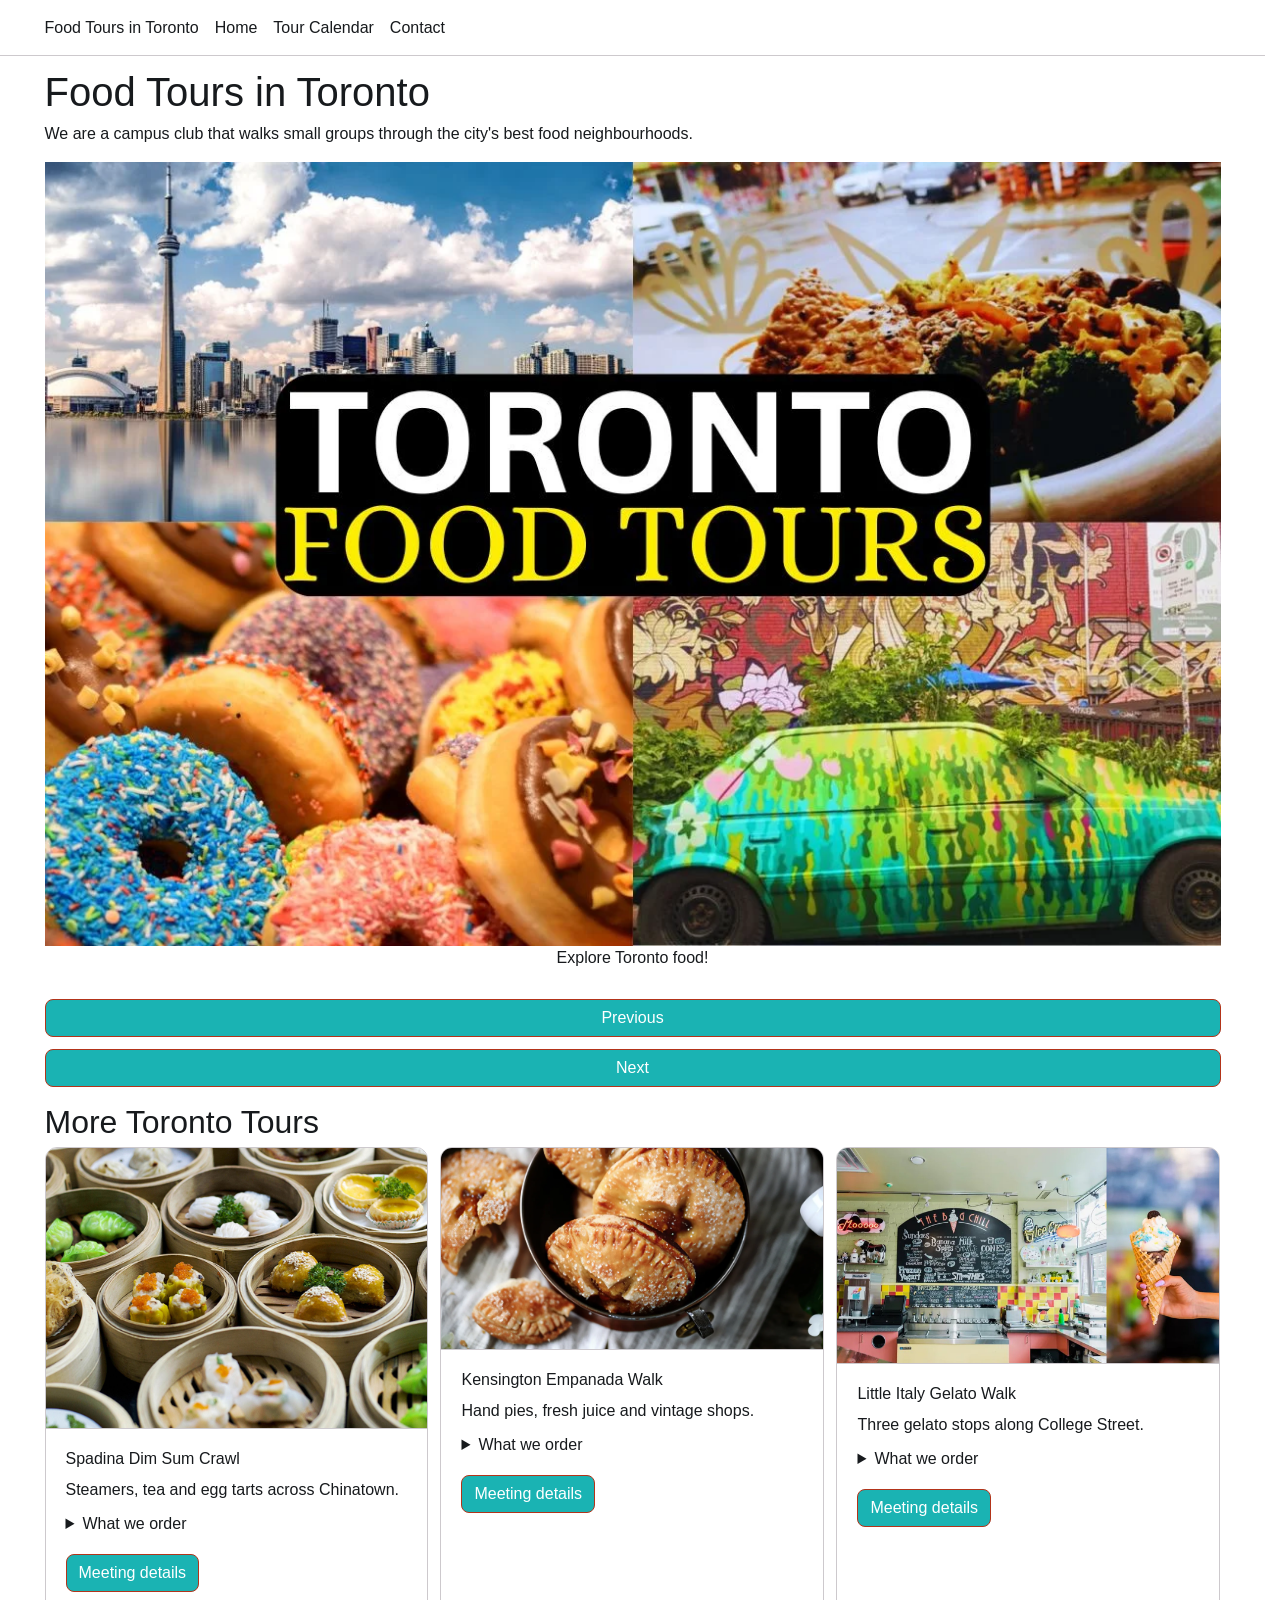
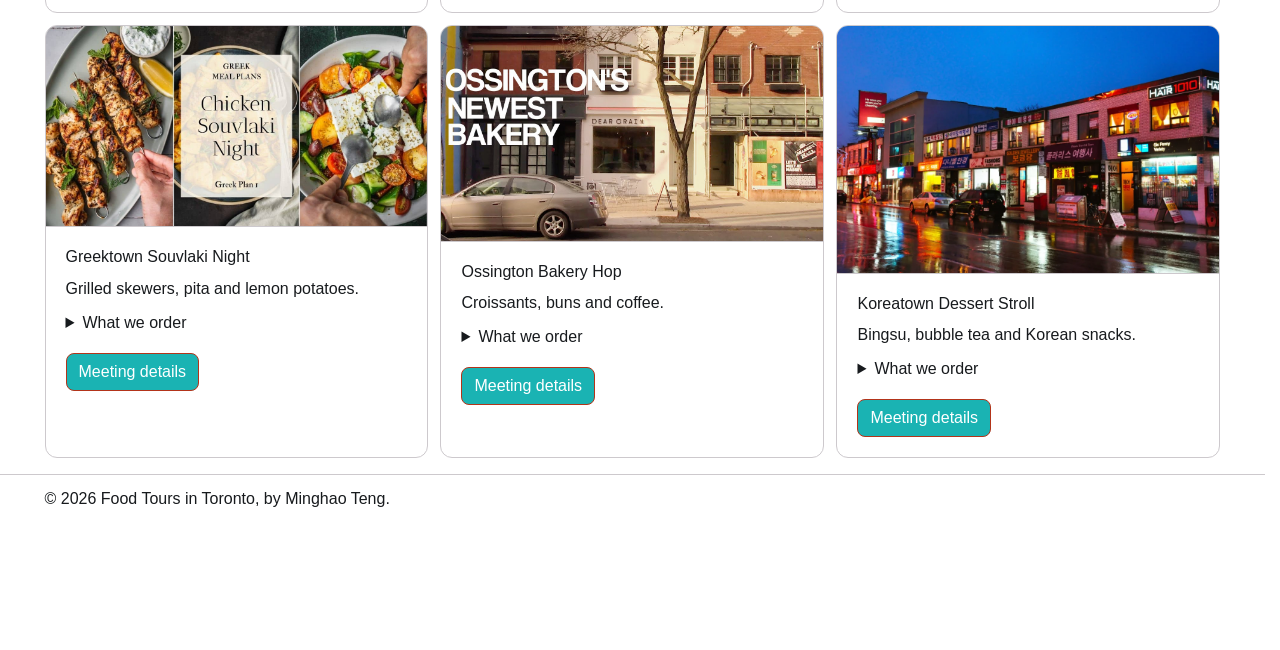
<file: index.html>
<!DOCTYPE html>
<html lang="en">
<head>
  <meta charset="UTF-8">
  <meta name="viewport" content="width=device-width, initial-scale=1">
  <title>Food Tours in Toronto</title>
  <link rel="stylesheet" href="css/bootstrap.min.css">
  <link rel="stylesheet" href="css/style.css">
</head>
<body>
  <nav class="navbar md:navbar-expand border-bottom">
    <div class="container">
      <a class="navbar-brand" href="index.html">Food Tours in Toronto</a>
      <button class="navbar-toggler btn" type="button" data-bs-toggle="drawer" data-bs-target="#mainDrawer" aria-label="Open menu">Menu</button>
      <dialog class="drawer drawer-end" id="mainDrawer">
        <div class="drawer-header">
          <h2>Menu</h2>
          <button class="btn-close" type="button" data-bs-dismiss="drawer" aria-label="Close menu"></button>
        </div>
        <div class="drawer-body">
          <a class="nav-link active" href="index.html">Home</a>
          <a class="nav-link" href="#">Tour Calendar</a>
          <a class="nav-link" href="contact.html">Contact</a>
        </div>
      </dialog>
    </div>
  </nav>

  <main class="container my-4">
    <h1>Food Tours in Toronto</h1>
    <p>We are a campus club that walks small groups through the city's best food neighbourhoods.</p>

    <div id="tourCarousel" class="carousel">
      <div class="carousel-inner">
        <div class="carousel-item active">
          <img src="images/slide-1.jpg" class="d-block w-100 h-auto" alt="Shared plate of food on a red background">
          <p class="text-center">Explore Toronto food!</p>
        </div>
        <div class="carousel-item">
          <img src="images/slide-2.jpg" class="d-block w-100 h-auto" alt="Small dishes on a blue background">
          <p class="text-center">Affordable student tours.</p>
        </div>
        <div class="carousel-item">
          <img src="images/slide-3.jpg" class="d-block w-100 h-auto" alt="Appetizers on a round plate, orange background">
          <p class="text-center">Enjoy food with friends.</p>
        </div>
      </div>
      <button class="btn btn-solid theme-primary" type="button" data-bs-target="#tourCarousel" data-bs-slide="prev">Previous</button>
      <button class="btn btn-solid theme-primary" type="button" data-bs-target="#tourCarousel" data-bs-slide="next">Next</button>
    </div>

    <h2 class="mt-5">More Toronto Tours</h2>
    <div class="row g-4">

      <div class="col-12 md:col-6 lg:col-4">
        <div class="card h-100">
          <img src="images/stop-1.jpg" class="card-img-top h-auto" alt="Plate of dumplings for the Chinatown dim sum tour">
          <div class="card-body">
            <h3 class="h5">Spadina Dim Sum Crawl</h3>
            <p>Steamers, tea and egg tarts across Chinatown.</p>
            <details>
              <summary>What we order</summary>
              <p>We share shrimp dumplings, turnip cake and one dessert.</p>
            </details>
            <button class="btn btn-solid theme-primary mt-3" type="button" data-bs-toggle="dialog" data-bs-target="#dialog1">Meeting details</button>
          </div>
        </div>
      </div>

      <div class="col-12 md:col-6 lg:col-4">
        <div class="card h-100">
          <img src="images/stop-2.jpg" class="card-img-top h-auto" alt="Golden empanadas for the Kensington Market tour">
          <div class="card-body">
            <h3 class="h5">Kensington Empanada Walk</h3>
            <p>Hand pies, fresh juice and vintage shops.</p>
            <details>
              <summary>What we order</summary>
              <p>We try savoury and sweet empanadas.</p>
            </details>
            <button class="btn btn-solid theme-primary mt-3" type="button" data-bs-toggle="dialog" data-bs-target="#dialog2">Meeting details</button>
          </div>
        </div>
      </div>

      <div class="col-12 md:col-6 lg:col-4">
        <div class="card h-100">
          <img src="images/stop-3.jpg" class="card-img-top h-auto" alt="Scoops of gelato for the Little Italy tour">
          <div class="card-body">
            <h3 class="h5">Little Italy Gelato Walk</h3>
            <p>Three gelato stops along College Street.</p>
            <details>
              <summary>What we order</summary>
              <p>We taste different gelato flavours and choose our favourite.</p>
            </details>
            <button class="btn btn-solid theme-primary mt-3" type="button" data-bs-toggle="dialog" data-bs-target="#dialog3">Meeting details</button>
          </div>
        </div>
      </div>

      <div class="col-12 md:col-6 lg:col-4">
        <div class="card h-100">
          <img src="images/stop-4.jpg" class="card-img-top h-auto" alt="Souvlaki plates for the Greektown tour">
          <div class="card-body">
            <h3 class="h5">Greektown Souvlaki Night</h3>
            <p>Grilled skewers, pita and lemon potatoes.</p>
            <details>
              <summary>What we order</summary>
              <p>We share chicken skewers, vegetables and potatoes.</p>
            </details>
            <button class="btn btn-solid theme-primary mt-3" type="button" data-bs-toggle="dialog" data-bs-target="#dialog4">Meeting details</button>
          </div>
        </div>
      </div>

      <div class="col-12 md:col-6 lg:col-4">
        <div class="card h-100">
          <img src="images/stop-5.jpg" class="card-img-top h-auto" alt="Fresh pastries for the Ossington bakery tour">
          <div class="card-body">
            <h3 class="h5">Ossington Bakery Hop</h3>
            <p>Croissants, buns and coffee.</p>
            <details>
              <summary>What we order</summary>
              <p>We try one sweet and one savoury pastry at each bakery.</p>
            </details>
            <button class="btn btn-solid theme-primary mt-3" type="button" data-bs-toggle="dialog" data-bs-target="#dialog5">Meeting details</button>
          </div>
        </div>
      </div>

      <div class="col-12 md:col-6 lg:col-4">
        <div class="card h-100">
          <img src="images/stop-6.jpg" class="card-img-top h-auto" alt="Dessert cups for the Koreatown tour">
          <div class="card-body">
            <h3 class="h5">Koreatown Dessert Stroll</h3>
            <p>Bingsu, bubble tea and Korean snacks.</p>
            <details>
              <summary>What we order</summary>
              <p>We enjoy bingsu, bubble tea and Korean street food.</p>
            </details>
            <button class="btn btn-solid theme-primary mt-3" type="button" data-bs-toggle="dialog" data-bs-target="#dialog6">Meeting details</button>
          </div>
        </div>
      </div>

    </div>

    <dialog class="dialog" id="dialog1">
      <div class="dialog-header">
        <h4>Spadina Dim Sum Crawl</h4>
        <button class="btn-close" type="button" data-bs-dismiss="dialog" aria-label="Close"></button>
      </div>
      <div class="dialog-body">Meet outside the Spadina streetcar stop.</div>
      <div class="dialog-footer"><button class="btn btn-solid theme-primary" type="button" data-bs-dismiss="dialog">Close</button></div>
    </dialog>

    <dialog class="dialog" id="dialog2">
      <div class="dialog-header">
        <h4>Kensington Empanada Walk</h4>
        <button class="btn-close" type="button" data-bs-dismiss="dialog" aria-label="Close"></button>
      </div>
      <div class="dialog-body">This tour takes about ninety minutes.</div>
      <div class="dialog-footer"><button class="btn btn-solid theme-primary" type="button" data-bs-dismiss="dialog">Close</button></div>
    </dialog>

    <dialog class="dialog" id="dialog3">
      <div class="dialog-header">
        <h4>Little Italy Gelato Walk</h4>
        <button class="btn-close" type="button" data-bs-dismiss="dialog" aria-label="Close"></button>
      </div>
      <div class="dialog-body">Enjoy gelato on a warm evening.</div>
      <div class="dialog-footer"><button class="btn btn-solid theme-primary" type="button" data-bs-dismiss="dialog">Close</button></div>
    </dialog>

    <dialog class="dialog" id="dialog4">
      <div class="dialog-header">
        <h4>Greektown Souvlaki Night</h4>
        <button class="btn-close" type="button" data-bs-dismiss="dialog" aria-label="Close"></button>
      </div>
      <div class="dialog-body">Meet near the subway station.</div>
      <div class="dialog-footer"><button class="btn btn-solid theme-primary" type="button" data-bs-dismiss="dialog">Close</button></div>
    </dialog>

    <dialog class="dialog" id="dialog5">
      <div class="dialog-header">
        <h4>Ossington Bakery Hop</h4>
        <button class="btn-close" type="button" data-bs-dismiss="dialog" aria-label="Close"></button>
      </div>
      <div class="dialog-body">Bring a tote bag for your pastries.</div>
      <div class="dialog-footer"><button class="btn btn-solid theme-primary" type="button" data-bs-dismiss="dialog">Close</button></div>
    </dialog>

    <dialog class="dialog" id="dialog6">
      <div class="dialog-header">
        <h4>Koreatown Dessert Stroll</h4>
        <button class="btn-close" type="button" data-bs-dismiss="dialog" aria-label="Close"></button>
      </div>
      <div class="dialog-body">Our tour starts at 6 pm.</div>
      <div class="dialog-footer"><button class="btn btn-solid theme-primary" type="button" data-bs-dismiss="dialog">Close</button></div>
    </dialog>
  </main>

  <footer class="border-top py-4 mt-5">
    <div class="container">
      <p class="mb-0">&copy; 2026 Food Tours in Toronto, by Minghao Teng.</p>
    </div>
  </footer>

  <script type="module" src="js/bootstrap.bundle.min.js"></script>
</body>
</html>
</file>
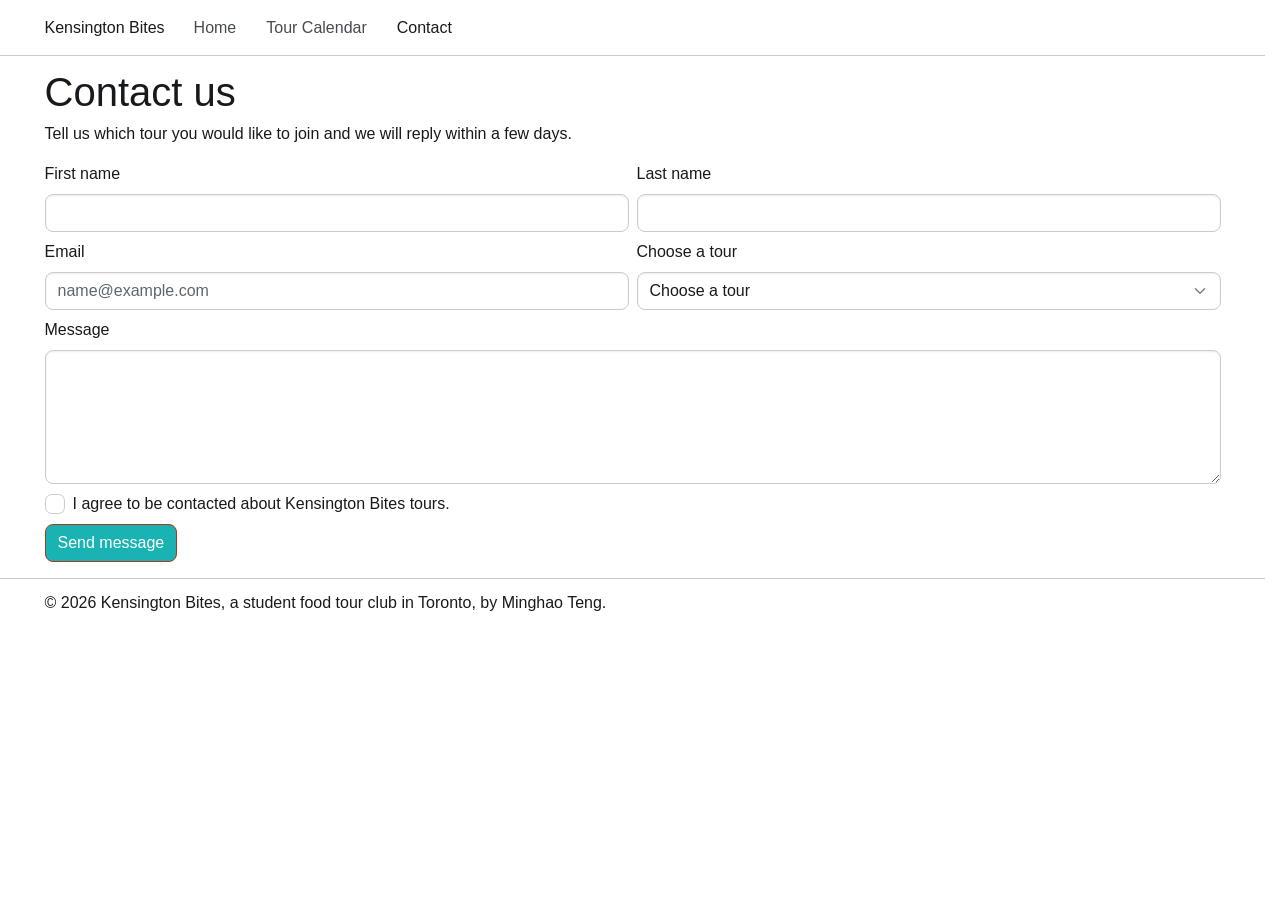
<file: contact.html>
<!DOCTYPE html>
<html lang="en">
<head>
  <meta charset="utf-8">
  <meta name="viewport" content="width=device-width, initial-scale=1">
  <title>Contact Kensington Bites</title>
  <link rel="stylesheet" href="css/bootstrap.min.css">
  <link rel="stylesheet" href="css/style.css">
</head>
<body>
  <nav class="navbar md:navbar-expand border-bottom">
    <div class="container">
      <a class="navbar-brand" href="index.html">Kensington Bites</a>
      <button class="navbar-toggler btn" type="button" data-bs-toggle="drawer" data-bs-target="#mainDrawer">
        Menu
      </button>

      <dialog class="drawer drawer-end" id="mainDrawer">
        <div class="drawer-header">
          <h2>Menu</h2>
          <button type="button" class="btn-close" data-bs-dismiss="drawer"></button>
        </div>
        <div class="drawer-body">
          <ul class="navbar-nav">
            <li><a class="nav-link" href="index.html">Home</a></li>
            <li><a class="nav-link" href="#">Tour Calendar</a></li>
            <li><a class="nav-link active" href="contact.html">Contact</a></li>
          </ul>
        </div>
      </dialog>
    </div>
  </nav>

  <main class="container my-4">
    <h1>Contact us</h1>
    <p>Tell us which tour you would like to join and we will reply within a few days.</p>

    <form action="#" method="post">
      <div class="row g-3">
        <div class="col-12 md:col-6">
          <div class="form-field">
            <label for="first-name">First name</label>
            <input type="text" class="form-control" id="first-name" name="first-name" required>
          </div>
        </div>

        <div class="col-12 md:col-6">
          <div class="form-field">
            <label for="last-name">Last name</label>
            <input type="text" class="form-control" id="last-name" name="last-name" required>
          </div>
        </div>

        <div class="col-12 md:col-6">
          <div class="form-field">
            <label for="email">Email</label>
            <input type="email" class="form-control" id="email" name="email" placeholder="name@example.com" required>
          </div>
        </div>

        <div class="col-12 md:col-6">
          <div class="form-field">
            <label for="tour">Choose a tour</label>
            <select class="form-control" id="tour" name="tour" required>
              <option value="">Choose a tour</option>
              <option>Spadina Dim Sum Crawl</option>
              <option>Kensington Empanada Walk</option>
              <option>Little Italy Gelato Walk</option>
              <option>Something else</option>
            </select>
          </div>
        </div>

        <div class="col-12">
          <div class="form-field">
            <label for="message">Message</label>
            <textarea class="form-control" id="message" name="message" rows="5" required></textarea>
          </div>
        </div>

        <div class="col-12">
          <div class="form-field">
            <input type="checkbox" class="check" id="consent" name="consent" required>
            <label for="consent">I agree to be contacted about Kensington Bites tours.</label>
          </div>
        </div>

        <div class="col-12">
          <button type="submit" class="btn btn-solid theme-primary">Send message</button>
        </div>
      </div>
    </form>
  </main>

  <footer class="border-top py-4 mt-5">
    <div class="container">
      <p>&copy; 2026 Kensington Bites, a student food tour club in Toronto, by Minghao Teng.</p>
    </div>
  </footer>

  <script type="module" src="js/bootstrap.bundle.min.js"></script>
</body>
</html>
</file>
<file: css/style.css>
:root {
  --bs-primary-base: #b3341a;
  --bs-primary-fg: light-dark(#9c2c15, #f4a08c);
  --bs-primary-fg-emphasis: light-dark(#6e1c0b, #fbd0c4);
  --bs-primary-bg: #b3341a;
  --bs-primary-bg-subtle: light-dark(#fbe4dd, #4a1a10);
  --bs-primary-bg-muted: light-dark(#f3c3b6, #6e2616);
  --bs-primary-border: light-dark(#e8a392, #8f3320);
  --bs-primary-focus-ring: #d8684d;
  --bs-primary-contrast: #ffffff;
}

.btn-solid.theme-primary {
  --bs-btn-bg: #1ab3b3;
  --bs-btn-color: #ffffff;
  --bs-btn-border-color: #b3341a;
  --bs-btn-hover-bg: #8f2913;
  --bs-btn-hover-color: #ffffff;
  --bs-btn-hover-border-color: #8f2913;
}
</file>
